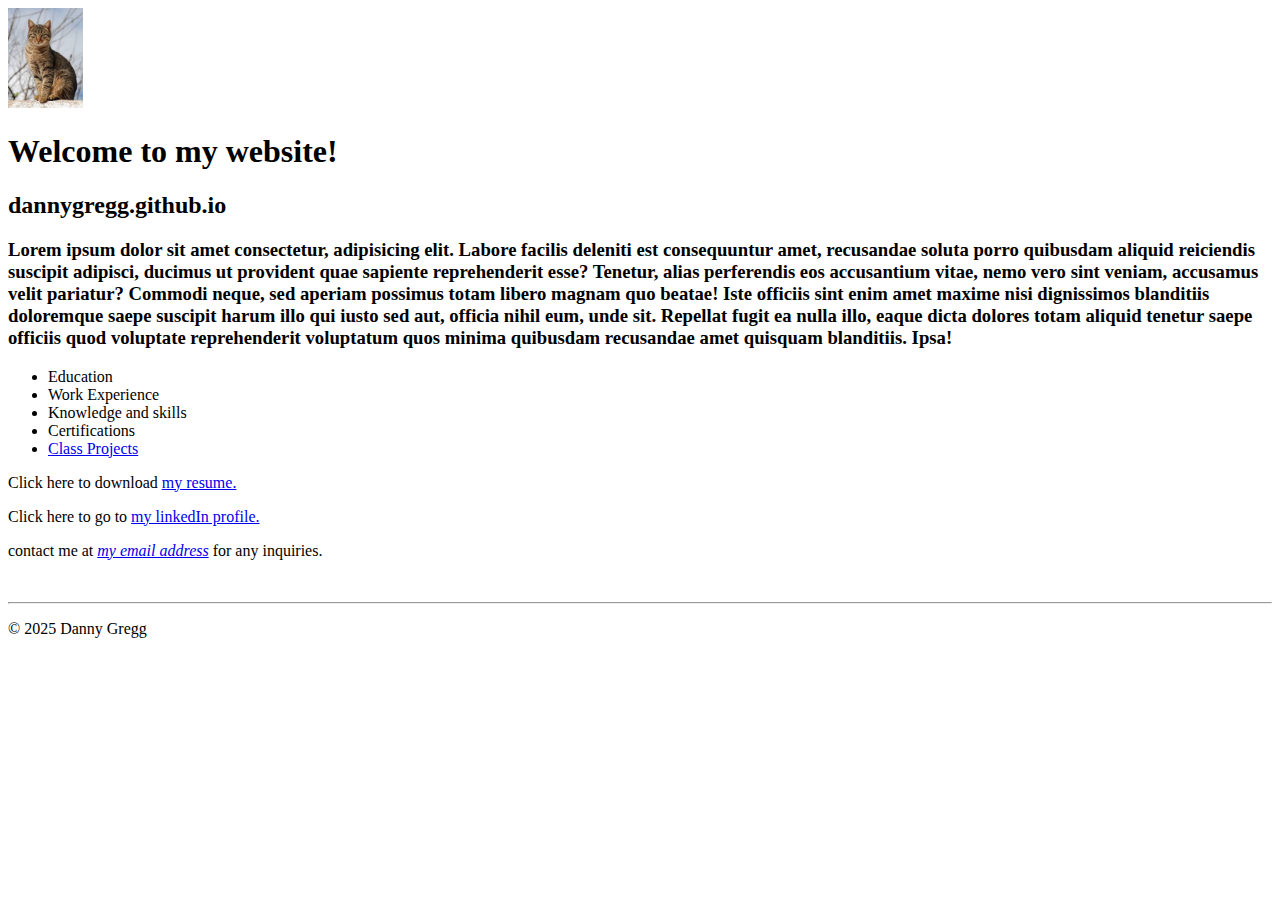
<file: index.html>
<!DOCTYPE html>
<html lang="en">
<head>
    <meta charset="UTF-8">
    <meta name="viewport" content="width=device-width, initial-scale=1.0">
    <meta name="description" content="Danny gregg's Website at SHSU">
    <meta name="keywords" content="danny, gregg, mis, coba, shsu">
    <title> Danny Gregg's Website at SHSU</title>
</head>
<body>
   <header>
    <img src="Images/cat.jfif" alt="Danny gregg's picture" height="100">
   </header>
<main>
    <h1>Welcome to my website!</h1>
    <h2>dannygregg.github.io</h2>
    <h3>Lorem ipsum dolor sit amet consectetur, adipisicing elit. Labore facilis deleniti est consequuntur amet, recusandae soluta porro quibusdam aliquid reiciendis suscipit adipisci, ducimus ut provident quae sapiente reprehenderit esse? Tenetur, alias perferendis eos accusantium vitae, nemo vero sint veniam, accusamus velit pariatur? Commodi neque, sed aperiam possimus totam libero magnam quo beatae! Iste officiis sint enim amet maxime nisi dignissimos blanditiis doloremque saepe suscipit harum illo qui iusto sed aut, officia nihil eum, unde sit. Repellat fugit ea nulla illo, eaque dicta dolores totam aliquid tenetur saepe officiis quod voluptate reprehenderit voluptatum quos minima quibusdam recusandae amet quisquam blanditiis. Ipsa!</h3>
    <nav>
        <ul>
        <li>Education</li>
        <li>Work Experience</li>
        <li>Knowledge and skills</li>
        <li>Certifications</li>
        <li><a href="#"> Class Projects</a></li>
    </ul>
    </nav>
    <div>    
        <p>Click here to download <a href="Files/dannygreggresume.docx"> my resume.</a></p>
        <p>Click here to go to <a href="https://www.linkedin.com/in/danny-gregg-b4a5691a7/" target="_blank">my linkedIn profile.</a></p>
        <p>contact me at <em><a href="mailto::dannylgregg@gmail.com">my email address</a></em> for any inquiries.</p>
    </div>
    <br>
    <hr>

    </main>
    <footer>
        <p>&copy; 2025 Danny Gregg</p>
    </footer> 
</body>
</html>
</file>
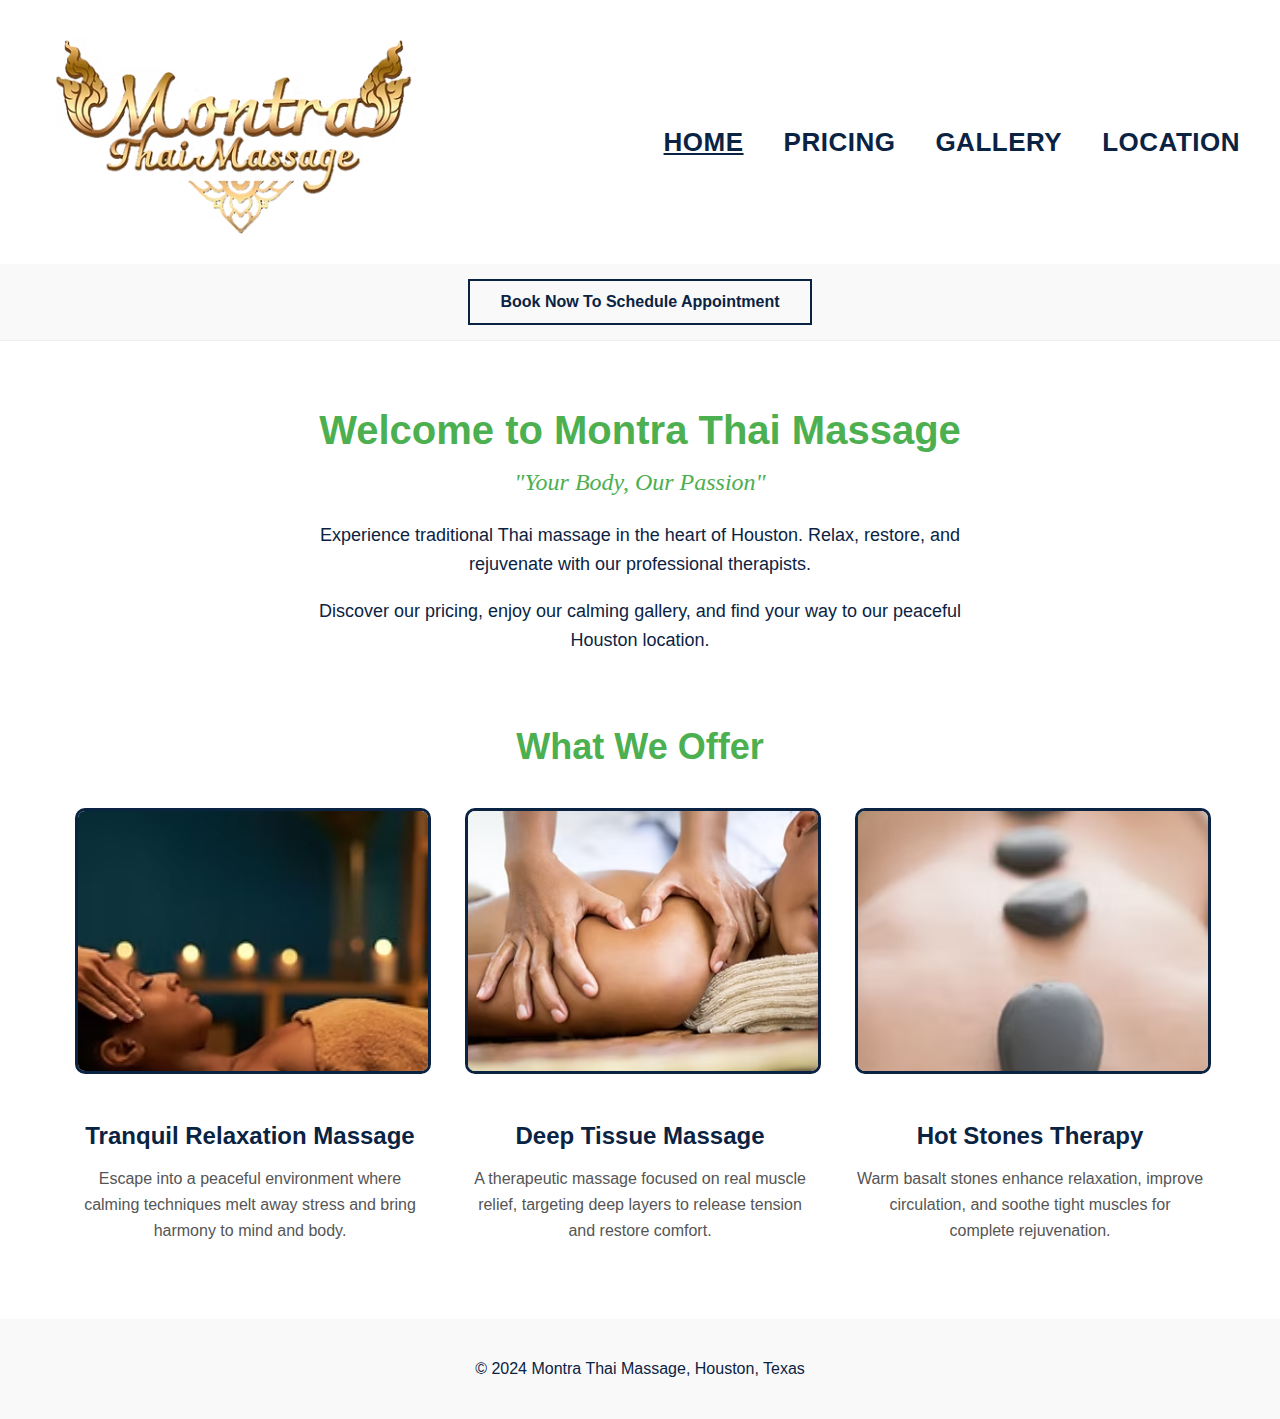
<file: home.html>
<!DOCTYPE html>
<html lang="en">
<head>
  <meta charset="UTF-8">
  <meta name="viewport" content="width=device-width, initial-scale=1.0">
  <title>Montra Thai Massage — Home</title>
  <link rel="stylesheet" href="styles/home.css">
</head>

<body>

  <!-- HEADER -->
  <header class="site-header">
    <div class="header-inner">
      <div class="logo">
        <img src="images/montra-logo.avif" alt="Montra Thai Massage Logo">
      </div>

      <nav class="site-nav">
        <ul>
          <li><a href="home.html" class="active">HOME</a></li>
          <li><a href="pricing.html">PRICING</a></li>
          <li><a href="gallery.html">GALLERY</a></li>
          <li><a href="location.html">LOCATION</a></li>
        </ul>
      </nav>
    </div>

    <!-- BOOK NOW BAR BELOW NAV -->
    <div class="cta-bar">
      <a 
        href="https://www.vagaro.com//Users/BusinessWidget.aspx?enc=MMLjhIwJMcwFQhXLL7ifVM4SakI1KjE3knRkP3ywpWVXk0IjFrFOrvdEdsZ/CVa7nEj6MRQuAwfBBGT5tOpfUYvKjmzdwCZhUVBSZgZ04zg5ODJm5RfAQvgigpMCzk85F500OkxY7h72LHqdhM0GKaslwm/63uDPVtlwPtiq0zxGfszkWkfL5W+J0D0EkvUeW14OtUdj8jJb5pybomIa3DUm18bl1nmoOtPVAdZ9ZJ5RdQHGeGZ1NWgQ+x9CqA/[base64]" 
        class="btn-book">
        Book Now To Schedule Appointment
      </a>
    </div>
  </header>

  <!-- MAIN CONTENT -->
  <main class="main-content">

    <div class="container home-container">
      <section class="home-content">
        <h1>Welcome to Montra Thai Massage</h1>

        <!-- TAGLINE -->
        <p class="tagline">"Your Body, Our Passion"</p>

        <p>
          Experience traditional Thai massage in the heart of Houston.  
          Relax, restore, and rejuvenate with our professional therapists.
        </p>
        <p>
          Discover our pricing, enjoy our calming gallery, and find your way to our peaceful Houston location.
        </p>
      </section>
    </div>

    <!-- SERVICES SECTION -->
    <section class="services-section">
      <h2>What We Offer</h2>

      <div class="services-grid">

        <!-- Service 1 -->
        <div class="service-card">
          <a href="https://www.vagaro.com//Users/BusinessWidget.aspx?enc=MMLjhIwJMcwFQhXLL7ifVM4SakI1KjE3knRkP3ywpWVXk0IjFrFOrvdEdsZ/CVa7nEj6MRQuAwfBBGT5tOpfUYvKjmzdwCZhUVBSZgZ04zg5ODJm5RfAQvgigpMCzk85F500OkxY7h72LHqdhM0GKaslwm/63uDPVtlwPtiq0zxGfszkWkfL5W+J0D0EkvUeW14OtUdj8jJb5pybomIa3DUm18bl1nmoOtPVAdZ9ZJ5RdQHGeGZ1NWgQ+x9CqA/[base64]" target="_blank">
            <img src="images/tranquil.avif" alt="Tranquil Massage Environment">
          </a>
          <h3>Tranquil Relaxation Massage</h3>
          <p>
            Escape into a peaceful environment where calming techniques melt away  
            stress and bring harmony to mind and body.
          </p>
        </div>

        <!-- Service 2 -->
        <div class="service-card">
          <a href="https://www.vagaro.com//Users/BusinessWidget.aspx?enc=MMLjhIwJMcwFQhXLL7ifVM4SakI1KjE3knRkP3ywpWVXk0IjFrFOrvdEdsZ/CVa7nEj6MRQuAwfBBGT5tOpfUYvKjmzdwCZhUVBSZgZ04zg5ODJm5RfAQvgigpMCzk85F500OkxY7h72LHqdhM0GKaslwm/63uDPVtlwPtiq0zxGfszkWkfL5W+J0D0EkvUeW14OtUdj8jJb5pybomIa3DUm18bl1nmoOtPVAdZ9ZJ5RdQHGeGZ1NWgQ+x9CqA/[base64]" target="_blank">
            <img src="images/deeptissue.avif" alt="Deep Tissue Massage">
          </a>
          <h3>Deep Tissue Massage</h3>
          <p>
            A therapeutic massage focused on real muscle relief, targeting deep  
            layers to release tension and restore comfort.
          </p>
        </div>

        <!-- Service 3 -->
        <div class="service-card">
          <a href="https://www.vagaro.com//Users/BusinessWidget.aspx?enc=MMLjhIwJMcwFQhXLL7ifVM4SakI1KjE3knRkP3ywpWVXk0IjFrFOrvdEdsZ/CVa7nEj6MRQuAwfBBGT5tOpfUYvKjmzdwCZhUVBSZgZ04zg5ODJm5RfAQvgigpMCzk85F500OkxY7h72LHqdhM0GKaslwm/63uDPVtlwPtiq0zxGfszkWkfL5W+J0D0EkvUeW14OtUdj8jJb5pybomIa3DUm18bl1nmoOtPVAdZ9ZJ5RdQHGeGZ1NWgQ+x9CqA/[base64]" target="_blank">
            <img src="images/hotstones.avif" alt="Hot Stones Massage">
          </a>
          <h3>Hot Stones Therapy</h3>
          <p>
            Warm basalt stones enhance relaxation, improve circulation, and soothe  
            tight muscles for complete rejuvenation.
          </p>
        </div>

      </div>
    </section>

  </main>

  <!-- FOOTER -->
  <footer class="site-footer">
    <p>© 2024 Montra Thai Massage, Houston, Texas</p>
  </footer>

</body>
</html>
</file>
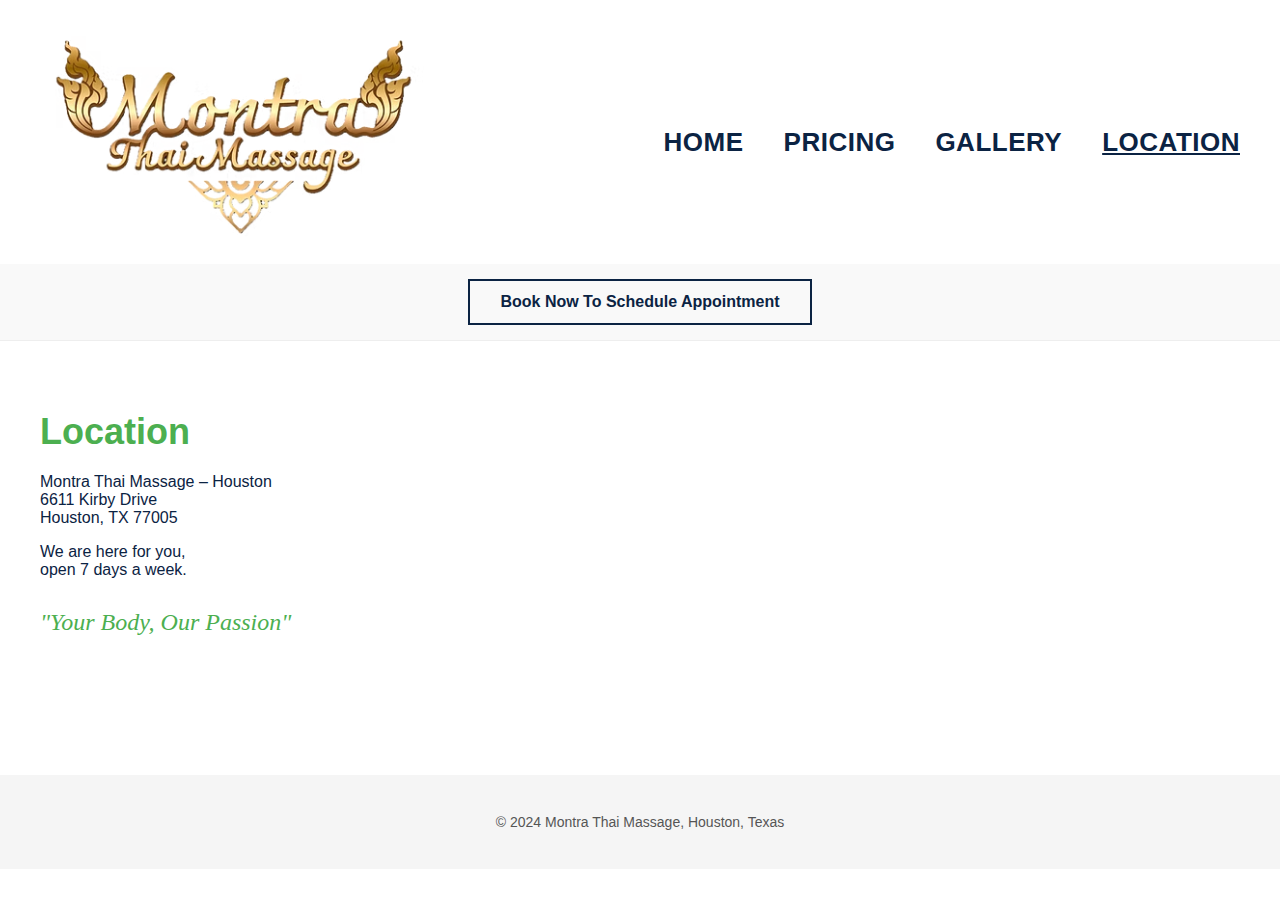
<file: location.html>
<!DOCTYPE html>
<html lang="en">
<head>
  <meta charset="UTF-8">
  <meta name="viewport" content="width=device-width, initial-scale=1.0">
  <title>Montra Thai Massage — Location</title>
  <link rel="stylesheet" href="styles/location.css">
</head>

<body>

  <!-- HEADER -->
  <header class="site-header">

    <div class="header-inner">
      <div class="logo">
        <img src="images/montra-logo.avif" alt="Montra Thai Massage Logo">
      </div>

      <nav class="site-nav">
        <ul>
          <li><a href="home.html">HOME</a></li>
          <li><a href="pricing.html">PRICING</a></li>
          <li><a href="gallery.html">GALLERY</a></li>
          <li><a href="location.html" class="active">LOCATION</a></li>
        </ul>
      </nav>
    </div>

    <!-- BOOK NOW BAR BELOW NAV -->
    <div class="cta-bar">
      <a href="#" class="btn-book">Book Now To Schedule Appointment</a>
    </div>

  </header>

  <!-- MAIN CONTENT -->
  <main class="main-content">
    <div class="container">

      <div class="contact-info">
        <h2>Location</h2>

        <p>
          Montra Thai Massage – Houston<br>
          6611 Kirby Drive<br>
          Houston, TX 77005
        </p>

        <p>
          We are here for you,<br>
          open 7 days a week.
        </p>

        <p class="tagline">"Your Body, Our Passion"</p>
      </div>

      <div class="map-wrapper">
        <iframe 
          src="https://www.google.com/maps/embed?pb=!1m18!1m12!1m3!1d3349.329479038954!2d-95.418843!3d29.709769!2m3!1f0!2f0!3f0!3m2!1i1024!2i768!4f13.1!3m3!1m2!1s0x8640c0e97c1c1e4d%3A0xf8f59c8eab6b1b1a!2s6611%20Kirby%20Dr%2C%20Houston%2C%20TX%2077005!5e0!3m2!1sen!2sus!4v1700000000000" 
          allowfullscreen 
          loading="lazy">
        </iframe>
      </div>

    </div>
  </main>

  <!-- FOOTER -->
  <footer class="site-footer">
    <p>© 2024 Montra Thai Massage, Houston, Texas</p>
  </footer>

</body>
</html>
</file>
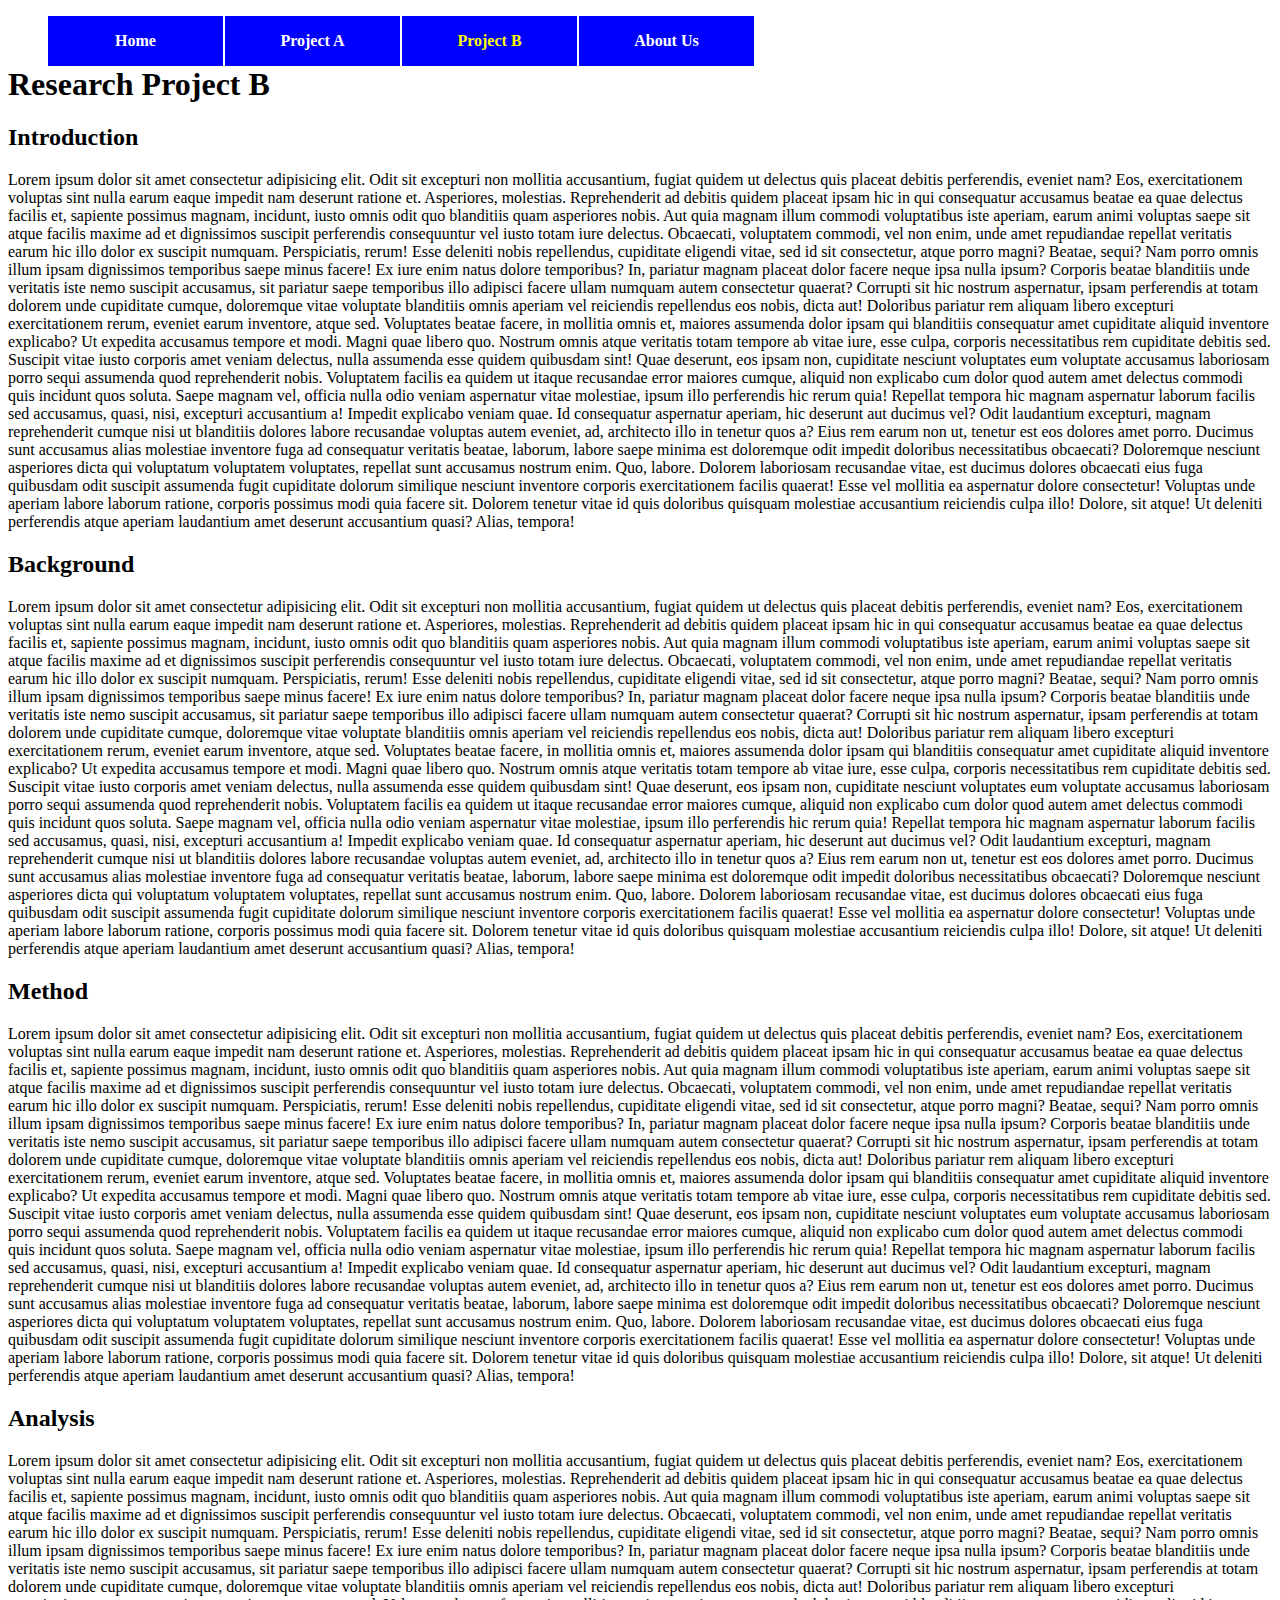
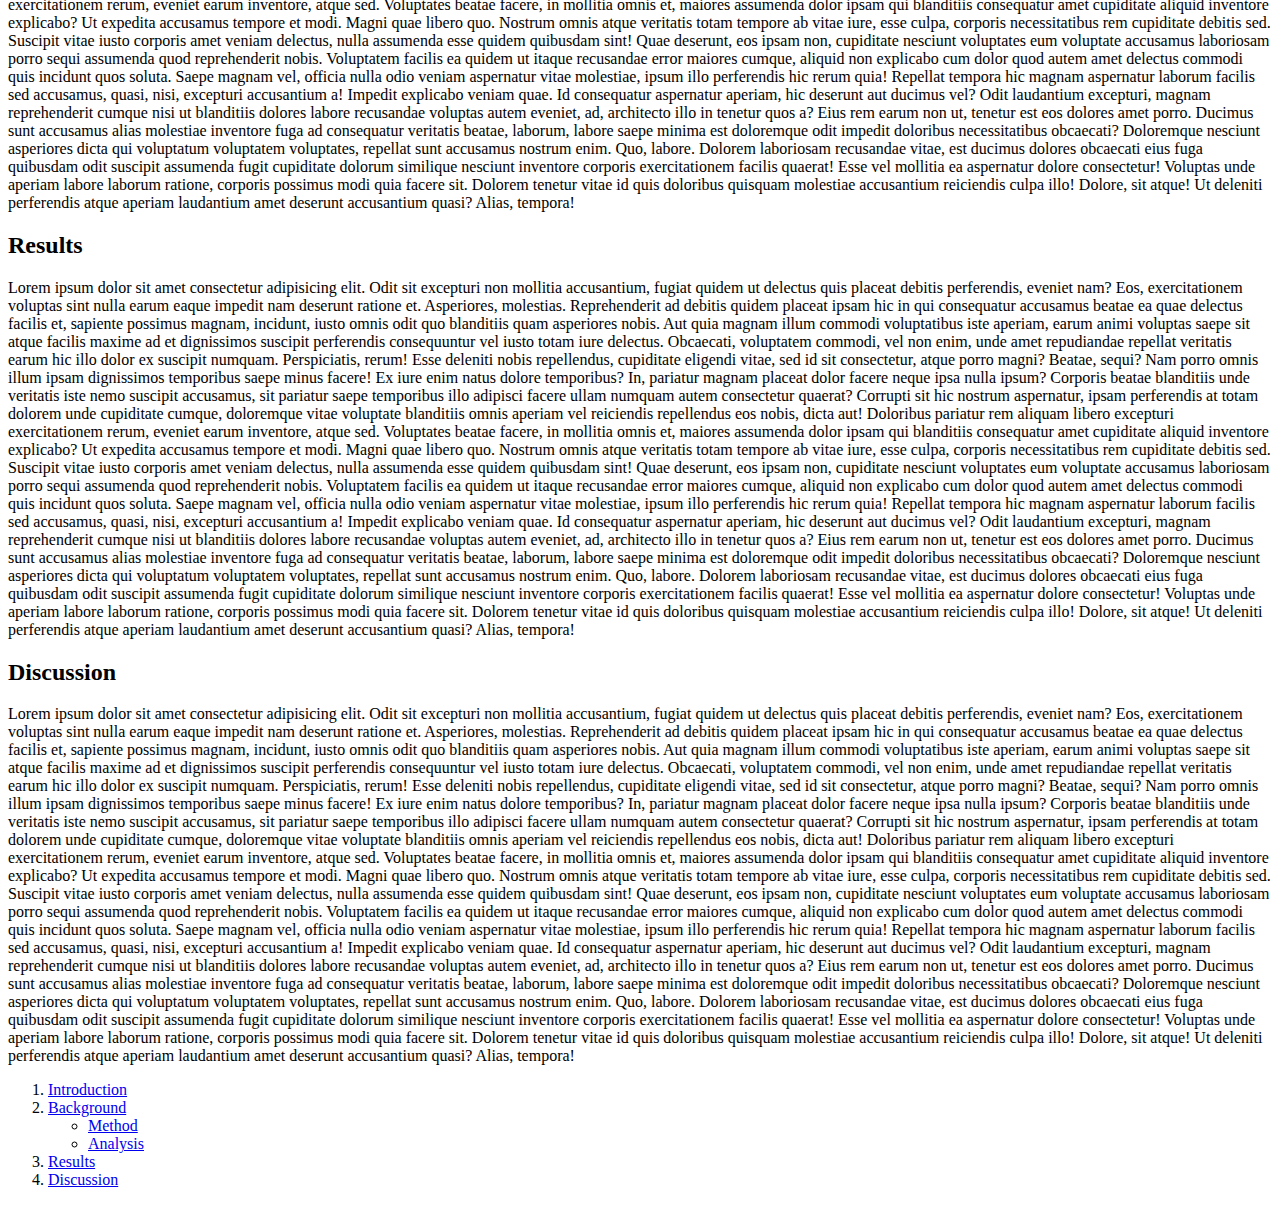
<file: menu.html>
<!DOCTYPE html>
<html lang="en">
<head>
    <meta charset="UTF-8">
    <meta name="viewport" content="width=device-width, initial-scale=1.0">
    <title>Quiz5</title>
    <link rel="stylesheet" href="styles/menu.css">
</head>
<body>
   <nav id="nav_menu">
    <ul>
        <li><a href="index.html">Home</a></li>
        <li><a href="project.html">Project A</a></li> 
        <li><a href="menu.html" class="current">Project B</a></li> 
        <li><a href="#" class="lastitem">About Us</a></li>
    </ul>
</nav>
    <article>
        <h1>Research Project B</h1>
        <h2 id="intro">Introduction</h2>
        <p>Lorem ipsum dolor sit amet consectetur adipisicing elit. Odit sit excepturi non mollitia accusantium, fugiat quidem ut delectus quis placeat debitis perferendis, eveniet nam? Eos, exercitationem voluptas sint nulla earum eaque impedit nam deserunt ratione et. Asperiores, molestias. Reprehenderit ad debitis quidem placeat ipsam hic in qui consequatur accusamus beatae ea quae delectus facilis et, sapiente possimus magnam, incidunt, iusto omnis odit quo blanditiis quam asperiores nobis. Aut quia magnam illum commodi voluptatibus iste aperiam, earum animi voluptas saepe sit atque facilis maxime ad et dignissimos suscipit perferendis consequuntur vel iusto totam iure delectus. Obcaecati, voluptatem commodi, vel non enim, unde amet repudiandae repellat veritatis earum hic illo dolor ex suscipit numquam. Perspiciatis, rerum! Esse deleniti nobis repellendus, cupiditate eligendi vitae, sed id sit consectetur, atque porro magni? Beatae, sequi? Nam porro omnis illum ipsam dignissimos temporibus saepe minus facere! Ex iure enim natus dolore temporibus? In, pariatur magnam placeat dolor facere neque ipsa nulla ipsum? Corporis beatae blanditiis unde veritatis iste nemo suscipit accusamus, sit pariatur saepe temporibus illo adipisci facere ullam numquam autem consectetur quaerat? Corrupti sit hic nostrum aspernatur, ipsam perferendis at totam dolorem unde cupiditate cumque, doloremque vitae voluptate blanditiis omnis aperiam vel reiciendis repellendus eos nobis, dicta aut! Doloribus pariatur rem aliquam libero excepturi exercitationem rerum, eveniet earum inventore, atque sed. Voluptates beatae facere, in mollitia omnis et, maiores assumenda dolor ipsam qui blanditiis consequatur amet cupiditate aliquid inventore explicabo? Ut expedita accusamus tempore et modi. Magni quae libero quo. Nostrum omnis atque veritatis totam tempore ab vitae iure, esse culpa, corporis necessitatibus rem cupiditate debitis sed. Suscipit vitae iusto corporis amet veniam delectus, nulla assumenda esse quidem quibusdam sint! Quae deserunt, eos ipsam non, cupiditate nesciunt voluptates eum voluptate accusamus laboriosam porro sequi assumenda quod reprehenderit nobis. Voluptatem facilis ea quidem ut itaque recusandae error maiores cumque, aliquid non explicabo cum dolor quod autem amet delectus commodi quis incidunt quos soluta. Saepe magnam vel, officia nulla odio veniam aspernatur vitae molestiae, ipsum illo perferendis hic rerum quia! Repellat tempora hic magnam aspernatur laborum facilis sed accusamus, quasi, nisi, excepturi accusantium a! Impedit explicabo veniam quae. Id consequatur aspernatur aperiam, hic deserunt aut ducimus vel? Odit laudantium excepturi, magnam reprehenderit cumque nisi ut blanditiis dolores labore recusandae voluptas autem eveniet, ad, architecto illo in tenetur quos a? Eius rem earum non ut, tenetur est eos dolores amet porro. Ducimus sunt accusamus alias molestiae inventore fuga ad consequatur veritatis beatae, laborum, labore saepe minima est doloremque odit impedit doloribus necessitatibus obcaecati? Doloremque nesciunt asperiores dicta qui voluptatum voluptatem voluptates, repellat sunt accusamus nostrum enim. Quo, labore. Dolorem laboriosam recusandae vitae, est ducimus dolores obcaecati eius fuga quibusdam odit suscipit assumenda fugit cupiditate dolorum similique nesciunt inventore corporis exercitationem facilis quaerat! Esse vel mollitia ea aspernatur dolore consectetur! Voluptas unde aperiam labore laborum ratione, corporis possimus modi quia facere sit. Dolorem tenetur vitae id quis doloribus quisquam molestiae accusantium reiciendis culpa illo! Dolore, sit atque! Ut deleniti perferendis atque aperiam laudantium amet deserunt accusantium quasi? Alias, tempora!</p>
        <h2 id="background">Background</h2>
        <p>Lorem ipsum dolor sit amet consectetur adipisicing elit. Odit sit excepturi non mollitia accusantium, fugiat quidem ut delectus quis placeat debitis perferendis, eveniet nam? Eos, exercitationem voluptas sint nulla earum eaque impedit nam deserunt ratione et. Asperiores, molestias. Reprehenderit ad debitis quidem placeat ipsam hic in qui consequatur accusamus beatae ea quae delectus facilis et, sapiente possimus magnam, incidunt, iusto omnis odit quo blanditiis quam asperiores nobis. Aut quia magnam illum commodi voluptatibus iste aperiam, earum animi voluptas saepe sit atque facilis maxime ad et dignissimos suscipit perferendis consequuntur vel iusto totam iure delectus. Obcaecati, voluptatem commodi, vel non enim, unde amet repudiandae repellat veritatis earum hic illo dolor ex suscipit numquam. Perspiciatis, rerum! Esse deleniti nobis repellendus, cupiditate eligendi vitae, sed id sit consectetur, atque porro magni? Beatae, sequi? Nam porro omnis illum ipsam dignissimos temporibus saepe minus facere! Ex iure enim natus dolore temporibus? In, pariatur magnam placeat dolor facere neque ipsa nulla ipsum? Corporis beatae blanditiis unde veritatis iste nemo suscipit accusamus, sit pariatur saepe temporibus illo adipisci facere ullam numquam autem consectetur quaerat? Corrupti sit hic nostrum aspernatur, ipsam perferendis at totam dolorem unde cupiditate cumque, doloremque vitae voluptate blanditiis omnis aperiam vel reiciendis repellendus eos nobis, dicta aut! Doloribus pariatur rem aliquam libero excepturi exercitationem rerum, eveniet earum inventore, atque sed. Voluptates beatae facere, in mollitia omnis et, maiores assumenda dolor ipsam qui blanditiis consequatur amet cupiditate aliquid inventore explicabo? Ut expedita accusamus tempore et modi. Magni quae libero quo. Nostrum omnis atque veritatis totam tempore ab vitae iure, esse culpa, corporis necessitatibus rem cupiditate debitis sed. Suscipit vitae iusto corporis amet veniam delectus, nulla assumenda esse quidem quibusdam sint! Quae deserunt, eos ipsam non, cupiditate nesciunt voluptates eum voluptate accusamus laboriosam porro sequi assumenda quod reprehenderit nobis. Voluptatem facilis ea quidem ut itaque recusandae error maiores cumque, aliquid non explicabo cum dolor quod autem amet delectus commodi quis incidunt quos soluta. Saepe magnam vel, officia nulla odio veniam aspernatur vitae molestiae, ipsum illo perferendis hic rerum quia! Repellat tempora hic magnam aspernatur laborum facilis sed accusamus, quasi, nisi, excepturi accusantium a! Impedit explicabo veniam quae. Id consequatur aspernatur aperiam, hic deserunt aut ducimus vel? Odit laudantium excepturi, magnam reprehenderit cumque nisi ut blanditiis dolores labore recusandae voluptas autem eveniet, ad, architecto illo in tenetur quos a? Eius rem earum non ut, tenetur est eos dolores amet porro. Ducimus sunt accusamus alias molestiae inventore fuga ad consequatur veritatis beatae, laborum, labore saepe minima est doloremque odit impedit doloribus necessitatibus obcaecati? Doloremque nesciunt asperiores dicta qui voluptatum voluptatem voluptates, repellat sunt accusamus nostrum enim. Quo, labore. Dolorem laboriosam recusandae vitae, est ducimus dolores obcaecati eius fuga quibusdam odit suscipit assumenda fugit cupiditate dolorum similique nesciunt inventore corporis exercitationem facilis quaerat! Esse vel mollitia ea aspernatur dolore consectetur! Voluptas unde aperiam labore laborum ratione, corporis possimus modi quia facere sit. Dolorem tenetur vitae id quis doloribus quisquam molestiae accusantium reiciendis culpa illo! Dolore, sit atque! Ut deleniti perferendis atque aperiam laudantium amet deserunt accusantium quasi? Alias, tempora!</p>
        <h2 id="method">Method</h2>
        <p>Lorem ipsum dolor sit amet consectetur adipisicing elit. Odit sit excepturi non mollitia accusantium, fugiat quidem ut delectus quis placeat debitis perferendis, eveniet nam? Eos, exercitationem voluptas sint nulla earum eaque impedit nam deserunt ratione et. Asperiores, molestias. Reprehenderit ad debitis quidem placeat ipsam hic in qui consequatur accusamus beatae ea quae delectus facilis et, sapiente possimus magnam, incidunt, iusto omnis odit quo blanditiis quam asperiores nobis. Aut quia magnam illum commodi voluptatibus iste aperiam, earum animi voluptas saepe sit atque facilis maxime ad et dignissimos suscipit perferendis consequuntur vel iusto totam iure delectus. Obcaecati, voluptatem commodi, vel non enim, unde amet repudiandae repellat veritatis earum hic illo dolor ex suscipit numquam. Perspiciatis, rerum! Esse deleniti nobis repellendus, cupiditate eligendi vitae, sed id sit consectetur, atque porro magni? Beatae, sequi? Nam porro omnis illum ipsam dignissimos temporibus saepe minus facere! Ex iure enim natus dolore temporibus? In, pariatur magnam placeat dolor facere neque ipsa nulla ipsum? Corporis beatae blanditiis unde veritatis iste nemo suscipit accusamus, sit pariatur saepe temporibus illo adipisci facere ullam numquam autem consectetur quaerat? Corrupti sit hic nostrum aspernatur, ipsam perferendis at totam dolorem unde cupiditate cumque, doloremque vitae voluptate blanditiis omnis aperiam vel reiciendis repellendus eos nobis, dicta aut! Doloribus pariatur rem aliquam libero excepturi exercitationem rerum, eveniet earum inventore, atque sed. Voluptates beatae facere, in mollitia omnis et, maiores assumenda dolor ipsam qui blanditiis consequatur amet cupiditate aliquid inventore explicabo? Ut expedita accusamus tempore et modi. Magni quae libero quo. Nostrum omnis atque veritatis totam tempore ab vitae iure, esse culpa, corporis necessitatibus rem cupiditate debitis sed. Suscipit vitae iusto corporis amet veniam delectus, nulla assumenda esse quidem quibusdam sint! Quae deserunt, eos ipsam non, cupiditate nesciunt voluptates eum voluptate accusamus laboriosam porro sequi assumenda quod reprehenderit nobis. Voluptatem facilis ea quidem ut itaque recusandae error maiores cumque, aliquid non explicabo cum dolor quod autem amet delectus commodi quis incidunt quos soluta. Saepe magnam vel, officia nulla odio veniam aspernatur vitae molestiae, ipsum illo perferendis hic rerum quia! Repellat tempora hic magnam aspernatur laborum facilis sed accusamus, quasi, nisi, excepturi accusantium a! Impedit explicabo veniam quae. Id consequatur aspernatur aperiam, hic deserunt aut ducimus vel? Odit laudantium excepturi, magnam reprehenderit cumque nisi ut blanditiis dolores labore recusandae voluptas autem eveniet, ad, architecto illo in tenetur quos a? Eius rem earum non ut, tenetur est eos dolores amet porro. Ducimus sunt accusamus alias molestiae inventore fuga ad consequatur veritatis beatae, laborum, labore saepe minima est doloremque odit impedit doloribus necessitatibus obcaecati? Doloremque nesciunt asperiores dicta qui voluptatum voluptatem voluptates, repellat sunt accusamus nostrum enim. Quo, labore. Dolorem laboriosam recusandae vitae, est ducimus dolores obcaecati eius fuga quibusdam odit suscipit assumenda fugit cupiditate dolorum similique nesciunt inventore corporis exercitationem facilis quaerat! Esse vel mollitia ea aspernatur dolore consectetur! Voluptas unde aperiam labore laborum ratione, corporis possimus modi quia facere sit. Dolorem tenetur vitae id quis doloribus quisquam molestiae accusantium reiciendis culpa illo! Dolore, sit atque! Ut deleniti perferendis atque aperiam laudantium amet deserunt accusantium quasi? Alias, tempora!</p>
        <h2 id="analysis">Analysis</h2>
        <p>Lorem ipsum dolor sit amet consectetur adipisicing elit. Odit sit excepturi non mollitia accusantium, fugiat quidem ut delectus quis placeat debitis perferendis, eveniet nam? Eos, exercitationem voluptas sint nulla earum eaque impedit nam deserunt ratione et. Asperiores, molestias. Reprehenderit ad debitis quidem placeat ipsam hic in qui consequatur accusamus beatae ea quae delectus facilis et, sapiente possimus magnam, incidunt, iusto omnis odit quo blanditiis quam asperiores nobis. Aut quia magnam illum commodi voluptatibus iste aperiam, earum animi voluptas saepe sit atque facilis maxime ad et dignissimos suscipit perferendis consequuntur vel iusto totam iure delectus. Obcaecati, voluptatem commodi, vel non enim, unde amet repudiandae repellat veritatis earum hic illo dolor ex suscipit numquam. Perspiciatis, rerum! Esse deleniti nobis repellendus, cupiditate eligendi vitae, sed id sit consectetur, atque porro magni? Beatae, sequi? Nam porro omnis illum ipsam dignissimos temporibus saepe minus facere! Ex iure enim natus dolore temporibus? In, pariatur magnam placeat dolor facere neque ipsa nulla ipsum? Corporis beatae blanditiis unde veritatis iste nemo suscipit accusamus, sit pariatur saepe temporibus illo adipisci facere ullam numquam autem consectetur quaerat? Corrupti sit hic nostrum aspernatur, ipsam perferendis at totam dolorem unde cupiditate cumque, doloremque vitae voluptate blanditiis omnis aperiam vel reiciendis repellendus eos nobis, dicta aut! Doloribus pariatur rem aliquam libero excepturi exercitationem rerum, eveniet earum inventore, atque sed. Voluptates beatae facere, in mollitia omnis et, maiores assumenda dolor ipsam qui blanditiis consequatur amet cupiditate aliquid inventore explicabo? Ut expedita accusamus tempore et modi. Magni quae libero quo. Nostrum omnis atque veritatis totam tempore ab vitae iure, esse culpa, corporis necessitatibus rem cupiditate debitis sed. Suscipit vitae iusto corporis amet veniam delectus, nulla assumenda esse quidem quibusdam sint! Quae deserunt, eos ipsam non, cupiditate nesciunt voluptates eum voluptate accusamus laboriosam porro sequi assumenda quod reprehenderit nobis. Voluptatem facilis ea quidem ut itaque recusandae error maiores cumque, aliquid non explicabo cum dolor quod autem amet delectus commodi quis incidunt quos soluta. Saepe magnam vel, officia nulla odio veniam aspernatur vitae molestiae, ipsum illo perferendis hic rerum quia! Repellat tempora hic magnam aspernatur laborum facilis sed accusamus, quasi, nisi, excepturi accusantium a! Impedit explicabo veniam quae. Id consequatur aspernatur aperiam, hic deserunt aut ducimus vel? Odit laudantium excepturi, magnam reprehenderit cumque nisi ut blanditiis dolores labore recusandae voluptas autem eveniet, ad, architecto illo in tenetur quos a? Eius rem earum non ut, tenetur est eos dolores amet porro. Ducimus sunt accusamus alias molestiae inventore fuga ad consequatur veritatis beatae, laborum, labore saepe minima est doloremque odit impedit doloribus necessitatibus obcaecati? Doloremque nesciunt asperiores dicta qui voluptatum voluptatem voluptates, repellat sunt accusamus nostrum enim. Quo, labore. Dolorem laboriosam recusandae vitae, est ducimus dolores obcaecati eius fuga quibusdam odit suscipit assumenda fugit cupiditate dolorum similique nesciunt inventore corporis exercitationem facilis quaerat! Esse vel mollitia ea aspernatur dolore consectetur! Voluptas unde aperiam labore laborum ratione, corporis possimus modi quia facere sit. Dolorem tenetur vitae id quis doloribus quisquam molestiae accusantium reiciendis culpa illo! Dolore, sit atque! Ut deleniti perferendis atque aperiam laudantium amet deserunt accusantium quasi? Alias, tempora!</p>
        <h2 id="results">Results</h2>
        <p>Lorem ipsum dolor sit amet consectetur adipisicing elit. Odit sit excepturi non mollitia accusantium, fugiat quidem ut delectus quis placeat debitis perferendis, eveniet nam? Eos, exercitationem voluptas sint nulla earum eaque impedit nam deserunt ratione et. Asperiores, molestias. Reprehenderit ad debitis quidem placeat ipsam hic in qui consequatur accusamus beatae ea quae delectus facilis et, sapiente possimus magnam, incidunt, iusto omnis odit quo blanditiis quam asperiores nobis. Aut quia magnam illum commodi voluptatibus iste aperiam, earum animi voluptas saepe sit atque facilis maxime ad et dignissimos suscipit perferendis consequuntur vel iusto totam iure delectus. Obcaecati, voluptatem commodi, vel non enim, unde amet repudiandae repellat veritatis earum hic illo dolor ex suscipit numquam. Perspiciatis, rerum! Esse deleniti nobis repellendus, cupiditate eligendi vitae, sed id sit consectetur, atque porro magni? Beatae, sequi? Nam porro omnis illum ipsam dignissimos temporibus saepe minus facere! Ex iure enim natus dolore temporibus? In, pariatur magnam placeat dolor facere neque ipsa nulla ipsum? Corporis beatae blanditiis unde veritatis iste nemo suscipit accusamus, sit pariatur saepe temporibus illo adipisci facere ullam numquam autem consectetur quaerat? Corrupti sit hic nostrum aspernatur, ipsam perferendis at totam dolorem unde cupiditate cumque, doloremque vitae voluptate blanditiis omnis aperiam vel reiciendis repellendus eos nobis, dicta aut! Doloribus pariatur rem aliquam libero excepturi exercitationem rerum, eveniet earum inventore, atque sed. Voluptates beatae facere, in mollitia omnis et, maiores assumenda dolor ipsam qui blanditiis consequatur amet cupiditate aliquid inventore explicabo? Ut expedita accusamus tempore et modi. Magni quae libero quo. Nostrum omnis atque veritatis totam tempore ab vitae iure, esse culpa, corporis necessitatibus rem cupiditate debitis sed. Suscipit vitae iusto corporis amet veniam delectus, nulla assumenda esse quidem quibusdam sint! Quae deserunt, eos ipsam non, cupiditate nesciunt voluptates eum voluptate accusamus laboriosam porro sequi assumenda quod reprehenderit nobis. Voluptatem facilis ea quidem ut itaque recusandae error maiores cumque, aliquid non explicabo cum dolor quod autem amet delectus commodi quis incidunt quos soluta. Saepe magnam vel, officia nulla odio veniam aspernatur vitae molestiae, ipsum illo perferendis hic rerum quia! Repellat tempora hic magnam aspernatur laborum facilis sed accusamus, quasi, nisi, excepturi accusantium a! Impedit explicabo veniam quae. Id consequatur aspernatur aperiam, hic deserunt aut ducimus vel? Odit laudantium excepturi, magnam reprehenderit cumque nisi ut blanditiis dolores labore recusandae voluptas autem eveniet, ad, architecto illo in tenetur quos a? Eius rem earum non ut, tenetur est eos dolores amet porro. Ducimus sunt accusamus alias molestiae inventore fuga ad consequatur veritatis beatae, laborum, labore saepe minima est doloremque odit impedit doloribus necessitatibus obcaecati? Doloremque nesciunt asperiores dicta qui voluptatum voluptatem voluptates, repellat sunt accusamus nostrum enim. Quo, labore. Dolorem laboriosam recusandae vitae, est ducimus dolores obcaecati eius fuga quibusdam odit suscipit assumenda fugit cupiditate dolorum similique nesciunt inventore corporis exercitationem facilis quaerat! Esse vel mollitia ea aspernatur dolore consectetur! Voluptas unde aperiam labore laborum ratione, corporis possimus modi quia facere sit. Dolorem tenetur vitae id quis doloribus quisquam molestiae accusantium reiciendis culpa illo! Dolore, sit atque! Ut deleniti perferendis atque aperiam laudantium amet deserunt accusantium quasi? Alias, tempora!</p>
        <h2 id="discussion">Discussion</h2>
        <p>Lorem ipsum dolor sit amet consectetur adipisicing elit. Odit sit excepturi non mollitia accusantium, fugiat quidem ut delectus quis placeat debitis perferendis, eveniet nam? Eos, exercitationem voluptas sint nulla earum eaque impedit nam deserunt ratione et. Asperiores, molestias. Reprehenderit ad debitis quidem placeat ipsam hic in qui consequatur accusamus beatae ea quae delectus facilis et, sapiente possimus magnam, incidunt, iusto omnis odit quo blanditiis quam asperiores nobis. Aut quia magnam illum commodi voluptatibus iste aperiam, earum animi voluptas saepe sit atque facilis maxime ad et dignissimos suscipit perferendis consequuntur vel iusto totam iure delectus. Obcaecati, voluptatem commodi, vel non enim, unde amet repudiandae repellat veritatis earum hic illo dolor ex suscipit numquam. Perspiciatis, rerum! Esse deleniti nobis repellendus, cupiditate eligendi vitae, sed id sit consectetur, atque porro magni? Beatae, sequi? Nam porro omnis illum ipsam dignissimos temporibus saepe minus facere! Ex iure enim natus dolore temporibus? In, pariatur magnam placeat dolor facere neque ipsa nulla ipsum? Corporis beatae blanditiis unde veritatis iste nemo suscipit accusamus, sit pariatur saepe temporibus illo adipisci facere ullam numquam autem consectetur quaerat? Corrupti sit hic nostrum aspernatur, ipsam perferendis at totam dolorem unde cupiditate cumque, doloremque vitae voluptate blanditiis omnis aperiam vel reiciendis repellendus eos nobis, dicta aut! Doloribus pariatur rem aliquam libero excepturi exercitationem rerum, eveniet earum inventore, atque sed. Voluptates beatae facere, in mollitia omnis et, maiores assumenda dolor ipsam qui blanditiis consequatur amet cupiditate aliquid inventore explicabo? Ut expedita accusamus tempore et modi. Magni quae libero quo. Nostrum omnis atque veritatis totam tempore ab vitae iure, esse culpa, corporis necessitatibus rem cupiditate debitis sed. Suscipit vitae iusto corporis amet veniam delectus, nulla assumenda esse quidem quibusdam sint! Quae deserunt, eos ipsam non, cupiditate nesciunt voluptates eum voluptate accusamus laboriosam porro sequi assumenda quod reprehenderit nobis. Voluptatem facilis ea quidem ut itaque recusandae error maiores cumque, aliquid non explicabo cum dolor quod autem amet delectus commodi quis incidunt quos soluta. Saepe magnam vel, officia nulla odio veniam aspernatur vitae molestiae, ipsum illo perferendis hic rerum quia! Repellat tempora hic magnam aspernatur laborum facilis sed accusamus, quasi, nisi, excepturi accusantium a! Impedit explicabo veniam quae. Id consequatur aspernatur aperiam, hic deserunt aut ducimus vel? Odit laudantium excepturi, magnam reprehenderit cumque nisi ut blanditiis dolores labore recusandae voluptas autem eveniet, ad, architecto illo in tenetur quos a? Eius rem earum non ut, tenetur est eos dolores amet porro. Ducimus sunt accusamus alias molestiae inventore fuga ad consequatur veritatis beatae, laborum, labore saepe minima est doloremque odit impedit doloribus necessitatibus obcaecati? Doloremque nesciunt asperiores dicta qui voluptatum voluptatem voluptates, repellat sunt accusamus nostrum enim. Quo, labore. Dolorem laboriosam recusandae vitae, est ducimus dolores obcaecati eius fuga quibusdam odit suscipit assumenda fugit cupiditate dolorum similique nesciunt inventore corporis exercitationem facilis quaerat! Esse vel mollitia ea aspernatur dolore consectetur! Voluptas unde aperiam labore laborum ratione, corporis possimus modi quia facere sit. Dolorem tenetur vitae id quis doloribus quisquam molestiae accusantium reiciendis culpa illo! Dolore, sit atque! Ut deleniti perferendis atque aperiam laudantium amet deserunt accusantium quasi? Alias, tempora!</p>

    </article>
    <aside>
    <ol>
        <li><a href="#intro">Introduction</a></li>
        <li><a href="#background">Background</a></li>
            <ul>
                <li><a href="#method">Method</a></li>
                <li><a href="#analysis">Analysis</a></li>
            </ul>
        <li><a href="#results">Results</a></li>
        <li><a href="#discussion">Discussion</a></li>

    </ol>
    </aside>
</body>
</html>
</file>
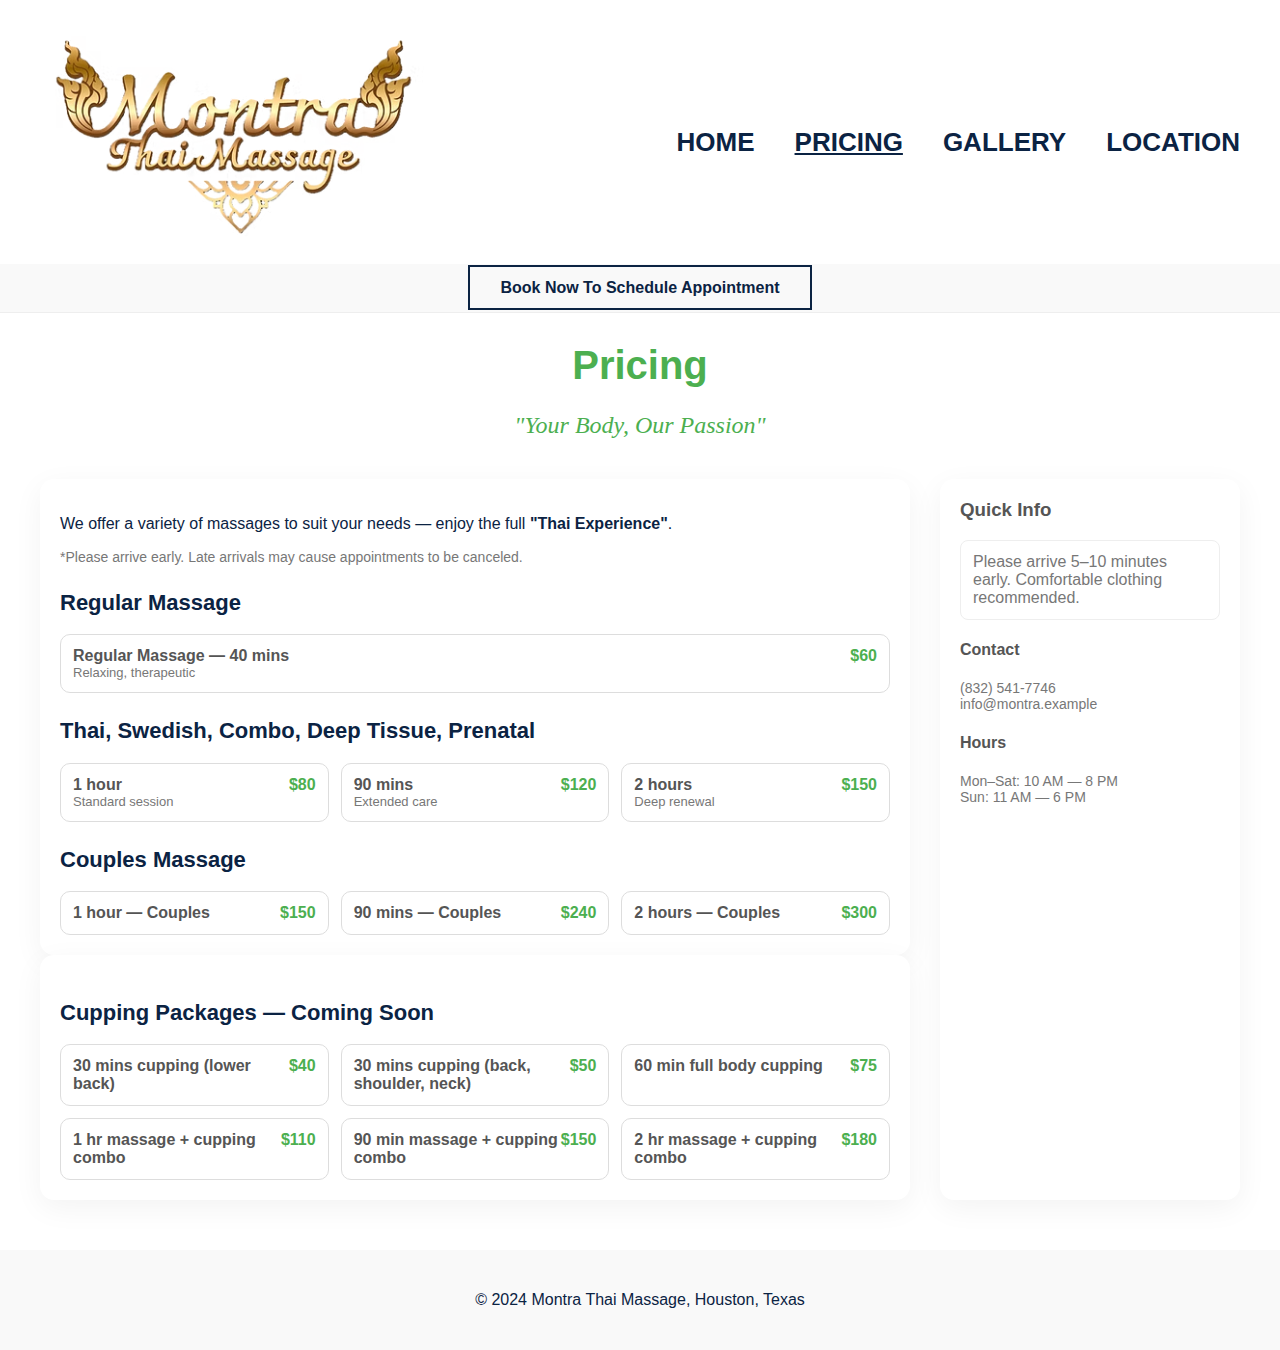
<file: pricing.html>
<!DOCTYPE html>
<html lang="en">
<head>
  <meta charset="UTF-8">
  <meta name="viewport" content="width=device-width, initial-scale=1.0">
  <title>Montra Thai Massage — Pricing</title>
  <link rel="stylesheet" href="styles/pricing.css">
</head>

<body>

  <!-- HEADER -->
  <header class="site-header">
    <div class="header-inner">
      <div class="logo">
        <img src="images/montra-logo.avif" alt="Montra Thai Massage Logo">
      </div>

      <nav class="site-nav">
        <ul>
          <li><a href="home.html">HOME</a></li>
          <li><a href="pricing.html" class="active">PRICING</a></li>
          <li><a href="gallery.html">GALLERY</a></li>
          <li><a href="location.html">LOCATION</a></li>
        </ul>
      </nav>
    </div>

    <!-- BOOK NOW BAR -->
    <div class="cta-bar">
      <a 
        href="https://www.vagaro.com//Users/BusinessWidget.aspx?enc=MMLjhIwJMcwFQhXLL7ifVM4SakI1KjE3knRkP3ywpWVXk0IjFrFOrvdEdsZ/CVa7nEj6MRQuAwfBBGT5tOpfUYvKjmzdwCZhUVBSZgZ04zg5ODJm5RfAQvgigpMCzk85F500OkxY7h72LHqdhM0GKaslwm/63uDPVtlwPtiq0zxGfszkWkfL5W+J0D0EkvUeW14OtUdj8jJb5pybomIa3DUm18bl1nmoOtPVAdZ9ZJ5RdQHGeGZ1NWgQ+x9CqA/[base64]" 
        class="btn-book">
        Book Now To Schedule Appointment
      </a>
    </div>
  </header>

  <!-- HERO SECTION -->
  <section class="pricing-hero">
    <h1>Pricing</h1>
    <p class="tagline">"Your Body, Our Passion"</p>
  </section>

  <!-- MAIN CONTENT -->
  <div class="pricing-container">

    <main>

      <section class="panel">
        <p class="intro">
          We offer a variety of massages to suit your needs — enjoy the full <strong>"Thai Experience"</strong>.
        </p>
        <p class="mutedsmall">
          *Please arrive early. Late arrivals may cause appointments to be canceled.
        </p>

        <!-- Regular Massage -->
        <h2 class="section-title">Regular Massage</h2>
        <div class="card">
          <div class="left">
            <div class="title">Regular Massage — 40 mins</div>
            <div class="meta">Relaxing, therapeutic</div>
          </div>
          <div class="price">$60</div>
        </div>

        <!-- Thai, Swedish, Combo -->
        <h2 class="section-title">Thai, Swedish, Combo, Deep Tissue, Prenatal</h2>
        <div class="services">
          <div class="card"><div class="left"><div class="title">1 hour</div><div class="meta">Standard session</div></div><div class="price">$80</div></div>
          <div class="card"><div class="left"><div class="title">90 mins</div><div class="meta">Extended care</div></div><div class="price">$120</div></div>
          <div class="card"><div class="left"><div class="title">2 hours</div><div class="meta">Deep renewal</div></div><div class="price">$150</div></div>
        </div>

        <!-- Couples Massage -->
        <h2 class="section-title">Couples Massage</h2>
        <div class="services">
          <div class="card"><div class="left"><div class="title">1 hour — Couples</div></div><div class="price">$150</div></div>
          <div class="card"><div class="left"><div class="title">90 mins — Couples</div></div><div class="price">$240</div></div>
          <div class="card"><div class="left"><div class="title">2 hours — Couples</div></div><div class="price">$300</div></div>
        </div>
      </section>

      <!-- Cupping -->
      <section class="panel">
        <h2 class="section-title">Cupping Packages — Coming Soon</h2>
        <div class="services">
          <div class="card"><div class="left"><div class="title">30 mins cupping (lower back)</div></div><div class="price">$40</div></div>
          <div class="card"><div class="left"><div class="title">30 mins cupping (back, shoulder, neck)</div></div><div class="price">$50</div></div>
          <div class="card"><div class="left"><div class="title">60 min full body cupping</div></div><div class="price">$75</div></div>
          <div class="card"><div class="left"><div class="title">1 hr massage + cupping combo</div></div><div class="price">$110</div></div>
          <div class="card"><div class="left"><div class="title">90 min massage + cupping combo</div></div><div class="price">$150</div></div>
          <div class="card"><div class="left"><div class="title">2 hr massage + cupping combo</div></div><div class="price">$180</div></div>
        </div>
      </section>

    </main>

    <!-- SIDEBAR -->
    <aside class="panel aside">
      <h3>Quick Info</h3>
      <p class="note">Please arrive 5–10 minutes early. Comfortable clothing recommended.</p>

      <h4>Contact</h4>
      <p class="mutedsmall">(832) 541-7746<br>info@montra.example</p>

      <h4>Hours</h4>
      <p class="mutedsmall">Mon–Sat: 10 AM — 8 PM<br>Sun: 11 AM — 6 PM</p>
    </aside>

  </div>

  <!-- FOOTER -->
  <footer class="site-footer">
    <p>© 2024 Montra Thai Massage, Houston, Texas</p>
  </footer>

</body>
</html>
</file>
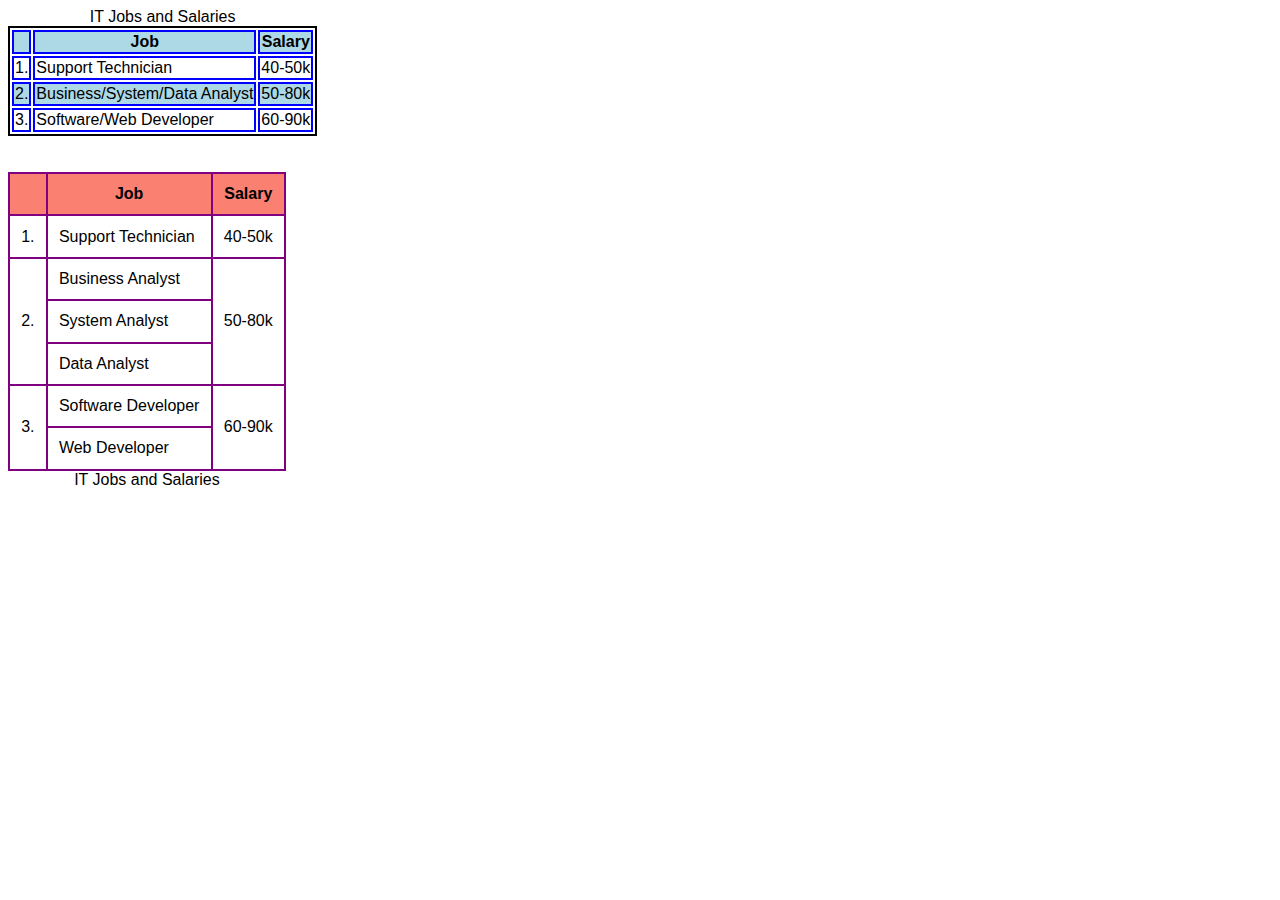
<file: table.html>
<!DOCTYPE html>
<html lang="en">
<head>
    <meta charset="UTF-8">
    <meta name="viewport" content="width=device-width, initial-scale=1.0">
    <title>Q7</title>
    <link rel="stylesheet" href="styles/table.css">
</head>
<body>
            <table class="first">        
        <caption>IT Jobs and Salaries</caption>
        <tr>
            <th></th>
            <th>Job</th>
            <th>Salary</th>
        </tr>
        <tr>
            <td>1.</td>
            <td>Support Technician</td>
            <td>40-50k</td>
        </tr>
        <tr>
            <td>2.</td>
            <td>Business/System/Data Analyst</td>
            <td>50-80k</td>
        </tr>    
        <tr>
            <td>3.</td>
            <td>Software/Web Developer</td>
            <td>60-90k</td>
        </tr>        
       </table>
       <br><br>
<table class="second">        
        <caption>IT Jobs and Salaries</caption>  
        <tr>
            <th></th>
            <th>Job</th>
            <th>Salary</th>
        </tr>
        <tr>
            <td>1.</td>
            <td>Support Technician</td>
            <td>40-50k</td>
        </tr>
        <tr>
            <td rowspan="3">2.</td>
            <td>Business Analyst</td>            
            <td rowspan="3">50-80k</td>
        </tr>    
        <tr>
            <td>System Analyst</td>  
        </tr>  
        <tr>
            <td>Data Analyst</td>  
        </tr> 
        <tr>
            <td rowspan="2">3.</td>
            <td>Software Developer</td>
            <td rowspan="2">60-90k</td>
        </tr>        
        <tr>
            <td>Web Developer</td>  
        </tr> 
    </table>
    <br><br>

</body>
</html>
</file>
<file: styles/menu.css>
#nav_menu ul { list-style-type: none; }
#nav_menu ul li { float: left; }
#nav_menu ul li a {
    text-align: center;
    display: block;
    width: 175px;
    padding: 1em 0;      /* padding above and below a
                            elements */
    text-decoration: none;
    background-color: blue;
    color: white;
    font-weight: bold;
    border-right: 2px solid white; }
#nav_menu ul li a.lastitem { border-right: none; }	
#nav_menu ul li a.current { color: yellow; }

article {
    clear: both;
}
</file>
<file: styles/table.css>
*{
    font-family: Verdana, Arial, Helvetica, sans-serif;
}

  /*-----------------------------------------------------------*/
  table.first {
      border-collapse: separate;
      border: 2px solid black;
  }
  table.first th, table.first td {
      border: 2px solid blue;}
  table.first tr:nth-child(odd) {
      background-color: lightblue;}
      
      /*-----------------------------------------------------------*/
  table.second {
      border-collapse: collapse; 
      border: 2px solid purple;
      caption-side: bottom;}
  table.second th {
      background-color: salmon;}
  table.second th, table.second td {
      padding: 0.7em;
      vertical-align: middle;
      border: 2px solid purple;}
  table.second thead tr:first-child{
      border-bottom: 2px solid purple;}
      
      /*-----------------------------------------------------------*/
  table.third {
      border-collapse: collapse;
      border-top: 2px solid orangered;
      border-bottom: 2px solid orangered;
      caption-side: bottom;}
  table.third th{
      background-color: lightgreen;
      border-top: 2px solid orangered;
      border-bottom: 2px solid orangered;}
  table.third th, table.third td {
      padding: 0.7em;
      vertical-align: middle;}
      
      /*-----------------------------------------------------------*/
  @media only screen and (max-width: 425px) {
      th, td {
          display: block;}
      thead, td.number {
          display: none;
          padding: 0;}
  }
</file>
<file: styles/home.css>
/* -------------------------
   GLOBAL RESET + TYPOGRAPHY
-------------------------- */

body {
  margin: 0;
  padding: 0;
  font-family: "Montserrat", sans-serif;
  color: #555;
}

/* -------------------------
      HEADER + NAV
-------------------------- */

.site-header {
  width: 100%;
  padding-top: 20px;
  border-bottom: 1px solid #eee;
}

.header-inner {
  max-width: 1200px;
  margin: 0 auto;
  padding: 0 20px;
  display: flex;
  justify-content: space-between;
  align-items: center;
}

.logo img {
  max-height: 240px;
}

/* NAVIGATION */
.site-nav ul {
  display: flex;
  list-style: none;
  gap: 40px;
  padding: 0;
  margin: 0;
}

.site-nav ul li a {
  text-decoration: none;
  font-size: 26px;
  font-weight: 600;
  color: #0B2343;
  letter-spacing: 0.5px;
  position: relative;
  transition: color 0.25s ease;
}

/* ACTIVE PAGE */
.site-nav ul li a.active {
  text-decoration: underline;
}

/* NAV HOVER EFFECT */
.site-nav ul li a:hover {
  color: #4CAF50;
}

.site-nav ul li a::after {
  content: "";
  position: absolute;
  left: 0;
  bottom: -6px;
  width: 0%;
  height: 3px;
  background-color: #0B2343;
  transition: width 0.25s ease;
}

.site-nav ul li a:hover::after {
  width: 100%;
}

/* -------------------------
      BOOK NOW BAR
-------------------------- */

.cta-bar {
  width: 100%;
  text-align: center;
  padding: 15px 0;
  background: #f9f9f9;
}

.btn-book {
  display: inline-block;
  padding: 12px 30px;
  border: 2px solid #0B2343;
  color: #0B2343;
  text-decoration: none;
  font-size: 16px;
  font-weight: 600;
  transition: 0.25s;
}

.btn-book:hover {
  background: #0B2343;
  color: white;
}

/* -------------------------
     MAIN CONTENT LAYOUT
-------------------------- */

.main-content {
  margin-top: 20px;
}

.container {
  max-width: 1200px;
  margin: 40px auto;
  padding: 0 20px;
  display: flex;
  gap: 80px;
}

.home-container {
  justify-content: center;
}

.home-content {
  max-width: 700px;
  text-align: center;
}

.home-content h1 {
  font-size: 40px;
  margin-bottom: 10px;
  color: #4CAF50;
}

/* TAGLINE – FORCED STYLE */
.home-content .tagline {
  font-family: Georgia, serif !important;
  font-size: 24px;
  margin-top: 10px;
  margin-bottom: 20px;
  font-style: italic;
  color: #4CAF50 !important;
}

/* BODY TEXT */
.home-content p {
  color: #0B2343;
  font-size: 18px;
  line-height: 1.6;
  margin-bottom: 12px;
}

/* -------------------------
      SERVICES SECTION
-------------------------- */

.services-section {
  max-width: 1200px;
  margin: 60px auto;
  padding: 0 20px;
  text-align: center;
}

.services-section h2 {
  font-size: 36px;
  color: #4CAF50;
  margin-bottom: 40px;
}

.services-grid {
  display: flex;
  gap: 40px;
  justify-content: center;
}

.service-card {
  flex: 1;
  max-width: 350px;
  text-align: center;
}

/* IMAGE + HOVER EFFECT */
.service-card img {
  width: 100%;
  height: 260px;
  object-fit: cover;
  border-radius: 10px;
  margin-bottom: 20px;
  border: 3px solid #0B2343;
  transition: transform 0.25s ease, box-shadow 0.25s ease;
}

.service-card img:hover {
  transform: scale(1.03);
  box-shadow: 0 8px 18px rgba(0,0,0,0.2);
}

.service-card h3 {
  font-size: 24px;
  color: #0B2343;
  margin-bottom: 10px;
}

.service-card p {
  font-size: 16px;
  color: #555;
  line-height: 1.6;
}
/* -------------------------
      FOOTER
-------------------------- */
.site-footer {
  text-align: center;
  padding: 25px 0;
  margin-top: 40px;
  background: #f9f9f9;
  color: #0B2343;
  font-size: 16px;
}

/* -------------------------
      RESPONSIVE LAYOUT
-------------------------- */

@media (max-width: 900px) {
  .services-grid {
    flex-direction: column;
    gap: 50px;
  }

  .container {
    flex-direction: column;
    gap: 40px;
    text-align: center;
  }

  .logo img {
    max-height: 140px;
  }

  .home-content h1 {
    font-size: 32px;
  }

  .home-content p {
    font-size: 16px;
  }
}

@media (max-width: 600px) {
  .site-nav ul {
    flex-direction: column;
  }

  .btn-book {
    width: 80%;
  }
}
</file>
<file: styles/location.css>
/* -------------------------
   GLOBAL RESET + TYPOGRAPHY
-------------------------- */

body {
  margin: 0;
  padding: 0;
  font-family: "Montserrat", sans-serif;
  color: #333;
}

/* -------------------------
      HEADER + NAV
-------------------------- */

.site-header {
  width: 100%;
  padding-top: 20px;
  border-bottom: 1px solid #eee;
}

.header-inner {
  max-width: 1200px;
  margin: 0 auto;
  padding: 0 20px;

  display: flex;
  justify-content: space-between;
  align-items: center;
}

.logo img {
  max-height: 240px;
}

.site-nav ul {
  display: flex;
  list-style: none;
  gap: 40px;
  padding: 0;
  margin: 0;
}

.site-nav ul li a {
  text-decoration: none;
  font-size: 26px;
  font-weight: 600;
  color: #0B2343;
  letter-spacing: 0.5px;
  position: relative;
  transition: color 0.25s ease;
}

/* ACTIVE PAGE */
.site-nav ul li a.active {
  text-decoration: underline;
}

/* HOVER EFFECT */
.site-nav ul li a:hover {
  color: #4CAF50;
}

.site-nav ul li a::after {
  content: "";
  position: absolute;
  left: 0;
  bottom: -6px;
  width: 0%;
  height: 3px;
  background-color: #0B2343;
  transition: width 0.25s ease;
}

.site-nav ul li a:hover::after {
  width: 100%;
}

/* -------------------------
      BOOK NOW BAR
-------------------------- */

.cta-bar {
  width: 100%;
  text-align: center;
  padding: 15px 0;
  background: #f9f9f9;
}

.btn-book {
  display: inline-block;
  padding: 12px 30px;
  border: 2px solid #0B2343;
  color: #0B2343;
  text-decoration: none;
  font-size: 16px;
  font-weight: 600;
  transition: 0.25s;
}

.btn-book:hover {
  background: #0B2343;
  color: white;
}

/* -------------------------
     MAIN CONTENT LAYOUT
-------------------------- */

.main-content {
  color: #0B2343;
  margin-top: 20px;
}

.container {
  max-width: 1200px;
  margin: 40px auto;
  padding: 0 20px;

  display: flex;
  gap: 80px;
}

/* -------------------------
      LEFT SIDE TEXT
-------------------------- */

.contact-info {
  flex: 1;
}

.contact-info h2 {
  font-size: 36px;
  color: #4CAF50;
  margin-bottom: 20px;
}

.tagline {
  font-family: Georgia, serif;
  font-size: 24px;
  margin-top: 30px;
  font-style: italic;
  color: #4CAF50;
}

/* -------------------------
      RIGHT SIDE MAP
-------------------------- */

.map-wrapper {
  flex: 1;
  min-height: 350px;
}

.map-wrapper iframe {
  width: 100%;
  height: 100%;
  min-height: 350px;
  border: 0;
  border-radius: 8px;
}

/* -------------------------
          FOOTER
-------------------------- */

.site-footer {
  text-align: center;
  padding: 25px 0;
  margin-top: 40px;
  background: #f5f5f5;
  color: #555;
  font-size: 14px;
}

/* -------------------------
      MOBILE RESPONSIVE
-------------------------- */

@media (max-width: 900px) {

  .container {
    flex-direction: column;
    gap: 40px;
    text-align: center;
  }

  .site-nav ul {
    gap: 20px;
  }

  .logo img {
    max-height: 100px;
  }
}

@media (max-width: 600px) {

  .site-nav ul {
    flex-direction: column;
  }

  .btn-book {
    width: 80%;
  }
}
</file>
<file: styles/pricing.css>
/* -------------------------
   GLOBAL RESET + FONT
-------------------------- */

body {
  margin: 0;
  padding: 0;
  font-family: "Montserrat", sans-serif;
  color: #555;
  background: #ffffff;
}

/* -------------------------
   HEADER + NAV
-------------------------- */

.site-header {
  width: 100%;
  padding-top: 20px;
  border-bottom: 1px solid #eee;
}

.header-inner {
  max-width: 1200px;
  margin: 0 auto;
  padding: 0 20px;
  display: flex;
  justify-content: space-between;
  align-items: center;
}

.logo img {
  max-height: 240px;
}

.site-nav ul {
  display: flex;
  list-style: none;
  gap: 40px;
}

.site-nav ul li a {
  text-decoration: none;
  font-size: 26px;
  font-weight: 600;
  color: #0B2343;
  position: relative;
  transition: color 0.25s ease;
}

.site-nav ul li a.active {
  text-decoration: underline;
}

.site-nav ul li a:hover {
  color: #4CAF50;
}

.site-nav ul li a::after {
  content: "";
  position: absolute;
  left: 0;
  bottom: -6px;
  width: 0%;
  height: 3px;
  background-color: #0B2343;
  transition: width 0.25s ease;
}

.site-nav ul li a:hover::after {
  width: 100%;
}

/* -------------------------
   BOOK NOW BAR
-------------------------- */

.cta-bar {
  text-align: center;
  background: #f9f9f9;
  padding: 15px 0;
}

.btn-book {
  padding: 12px 30px;
  border: 2px solid #0B2343;
  text-decoration: none;
  color: #0B2343;
  font-weight: 600;
  transition: 0.25s;
}

.btn-book:hover {
  background: #0B2343;
  color: white;
}

/* -------------------------
   HERO
-------------------------- */

.pricing-hero {
  text-align: center;
  margin: 30px 0;
}

.pricing-hero h1 {
  color: #4CAF50;
  font-size: 40px;
  margin-bottom: 10px;
}

.tagline {
  font-family: Georgia, serif;
  font-size: 24px;
  font-style: italic;
  color: #4CAF50;
}

/* -------------------------
   MAIN LAYOUT
-------------------------- */

.pricing-container {
  max-width: 1200px;
  margin: 40px auto;
  padding: 0 20px;
  display: grid;
  grid-template-columns: 1fr 300px;
  gap: 30px;
}

.panel {
  background: #ffffff;
  padding: 20px;
  border-radius: 14px;
  box-shadow: 0 8px 30px rgba(0,0,0,0.05);
}

.section-title {
  font-size: 22px;
  font-weight: 700;
  color: #0B2343;
  margin-top: 25px;
}

.intro {
  color: #0B2343;
  font-size: 16px;
}

.mutedsmall {
  font-size: 14px;
  color: #777;
}

/* -------------------------
   PRICING CARDS
-------------------------- */

.services {
  display: grid;
  grid-template-columns: repeat(auto-fit, minmax(230px, 1fr));
  gap: 12px;
}

.card {
  background: #ffffff;
  border-radius: 10px;
  padding: 12px;
  display: flex;
  justify-content: space-between;
  border: 1px solid #ddd;
}

.title {
  font-weight: 600;
}

.meta {
  color: #777;
  font-size: 13px;
}

.price {
  font-weight: 700;
  color: #4CAF50;
}

/* -------------------------
   SIDEBAR
-------------------------- */

.aside h3 {
  margin-top: 0;
}

.note {
  background: #fff;
  padding: 12px;
  border-radius: 8px;
  border: 1px solid #eee;
  color: #777;
}

/* -------------------------
   FOOTER
-------------------------- */

.site-footer {
  text-align: center;
  padding: 25px 0;
  background: #f9f9f9;
  color: #0B2343;
  margin-top: 50px;
}

/* -------------------------
   RESPONSIVE
-------------------------- */

@media (max-width: 900px) {
  .pricing-container {
    grid-template-columns: 1fr;
  }
}
</file>
